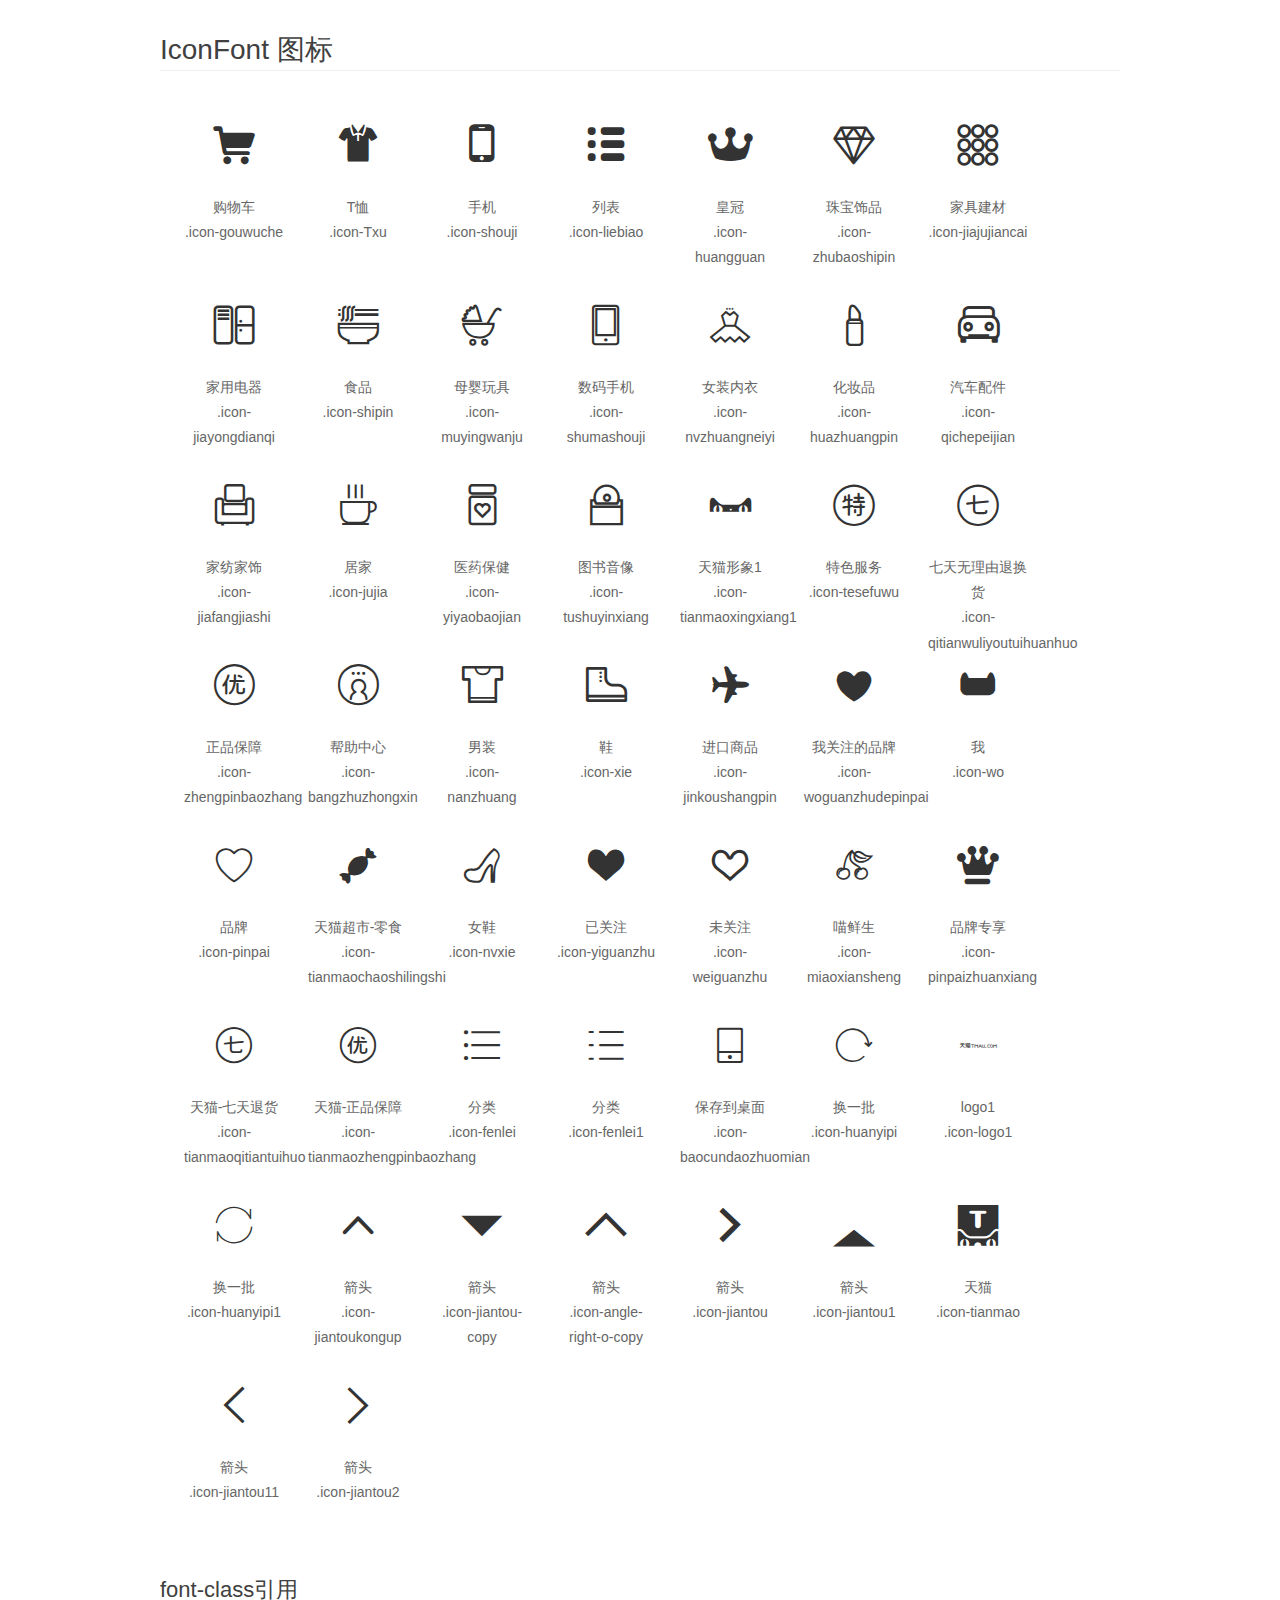
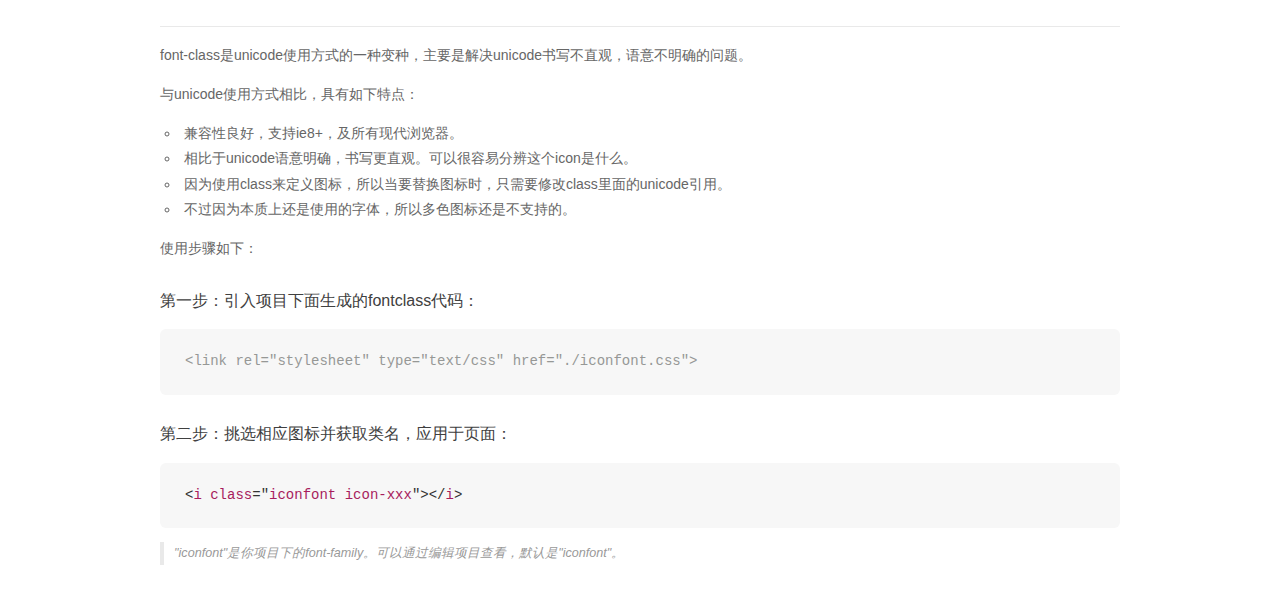
<file: iconfont/demo_fontclass.html>
<!DOCTYPE html>
<html>
<head>
    <meta charset="utf-8"/>
    <title>IconFont</title>
    <link rel="stylesheet" href="demo.css">
    <link rel="stylesheet" href="iconfont.css">
</head>
<body>
    <div class="main markdown">
        <h1>IconFont 图标</h1>
        <ul class="icon_lists clear">
            
                <li>
                <i class="icon iconfont icon-gouwuche"></i>
                    <div class="name">购物车</div>
                    <div class="fontclass">.icon-gouwuche</div>
                </li>
            
                <li>
                <i class="icon iconfont icon-Txu"></i>
                    <div class="name">T恤</div>
                    <div class="fontclass">.icon-Txu</div>
                </li>
            
                <li>
                <i class="icon iconfont icon-shouji"></i>
                    <div class="name">手机</div>
                    <div class="fontclass">.icon-shouji</div>
                </li>
            
                <li>
                <i class="icon iconfont icon-liebiao"></i>
                    <div class="name">列表</div>
                    <div class="fontclass">.icon-liebiao</div>
                </li>
            
                <li>
                <i class="icon iconfont icon-huangguan"></i>
                    <div class="name">皇冠</div>
                    <div class="fontclass">.icon-huangguan</div>
                </li>
            
                <li>
                <i class="icon iconfont icon-zhubaoshipin"></i>
                    <div class="name">珠宝饰品</div>
                    <div class="fontclass">.icon-zhubaoshipin</div>
                </li>
            
                <li>
                <i class="icon iconfont icon-jiajujiancai"></i>
                    <div class="name">家具建材</div>
                    <div class="fontclass">.icon-jiajujiancai</div>
                </li>
            
                <li>
                <i class="icon iconfont icon-jiayongdianqi"></i>
                    <div class="name">家用电器</div>
                    <div class="fontclass">.icon-jiayongdianqi</div>
                </li>
            
                <li>
                <i class="icon iconfont icon-shipin"></i>
                    <div class="name">食品</div>
                    <div class="fontclass">.icon-shipin</div>
                </li>
            
                <li>
                <i class="icon iconfont icon-muyingwanju"></i>
                    <div class="name">母婴玩具</div>
                    <div class="fontclass">.icon-muyingwanju</div>
                </li>
            
                <li>
                <i class="icon iconfont icon-shumashouji"></i>
                    <div class="name">数码手机</div>
                    <div class="fontclass">.icon-shumashouji</div>
                </li>
            
                <li>
                <i class="icon iconfont icon-nvzhuangneiyi"></i>
                    <div class="name">女装内衣</div>
                    <div class="fontclass">.icon-nvzhuangneiyi</div>
                </li>
            
                <li>
                <i class="icon iconfont icon-huazhuangpin"></i>
                    <div class="name">化妆品</div>
                    <div class="fontclass">.icon-huazhuangpin</div>
                </li>
            
                <li>
                <i class="icon iconfont icon-qichepeijian"></i>
                    <div class="name">汽车配件</div>
                    <div class="fontclass">.icon-qichepeijian</div>
                </li>
            
                <li>
                <i class="icon iconfont icon-jiafangjiashi"></i>
                    <div class="name">家纺家饰</div>
                    <div class="fontclass">.icon-jiafangjiashi</div>
                </li>
            
                <li>
                <i class="icon iconfont icon-jujia"></i>
                    <div class="name">居家</div>
                    <div class="fontclass">.icon-jujia</div>
                </li>
            
                <li>
                <i class="icon iconfont icon-yiyaobaojian"></i>
                    <div class="name">医药保健</div>
                    <div class="fontclass">.icon-yiyaobaojian</div>
                </li>
            
                <li>
                <i class="icon iconfont icon-tushuyinxiang"></i>
                    <div class="name">图书音像</div>
                    <div class="fontclass">.icon-tushuyinxiang</div>
                </li>
            
                <li>
                <i class="icon iconfont icon-tianmaoxingxiang1"></i>
                    <div class="name">天猫形象1</div>
                    <div class="fontclass">.icon-tianmaoxingxiang1</div>
                </li>
            
                <li>
                <i class="icon iconfont icon-tesefuwu"></i>
                    <div class="name">特色服务</div>
                    <div class="fontclass">.icon-tesefuwu</div>
                </li>
            
                <li>
                <i class="icon iconfont icon-qitianwuliyoutuihuanhuo"></i>
                    <div class="name">七天无理由退换货</div>
                    <div class="fontclass">.icon-qitianwuliyoutuihuanhuo</div>
                </li>
            
                <li>
                <i class="icon iconfont icon-zhengpinbaozhang"></i>
                    <div class="name">正品保障</div>
                    <div class="fontclass">.icon-zhengpinbaozhang</div>
                </li>
            
                <li>
                <i class="icon iconfont icon-bangzhuzhongxin"></i>
                    <div class="name">帮助中心</div>
                    <div class="fontclass">.icon-bangzhuzhongxin</div>
                </li>
            
                <li>
                <i class="icon iconfont icon-nanzhuang"></i>
                    <div class="name">男装</div>
                    <div class="fontclass">.icon-nanzhuang</div>
                </li>
            
                <li>
                <i class="icon iconfont icon-xie"></i>
                    <div class="name">鞋</div>
                    <div class="fontclass">.icon-xie</div>
                </li>
            
                <li>
                <i class="icon iconfont icon-jinkoushangpin"></i>
                    <div class="name">进口商品</div>
                    <div class="fontclass">.icon-jinkoushangpin</div>
                </li>
            
                <li>
                <i class="icon iconfont icon-woguanzhudepinpai"></i>
                    <div class="name">我关注的品牌</div>
                    <div class="fontclass">.icon-woguanzhudepinpai</div>
                </li>
            
                <li>
                <i class="icon iconfont icon-wo"></i>
                    <div class="name">我</div>
                    <div class="fontclass">.icon-wo</div>
                </li>
            
                <li>
                <i class="icon iconfont icon-pinpai"></i>
                    <div class="name">品牌</div>
                    <div class="fontclass">.icon-pinpai</div>
                </li>
            
                <li>
                <i class="icon iconfont icon-tianmaochaoshilingshi"></i>
                    <div class="name">天猫超市-零食</div>
                    <div class="fontclass">.icon-tianmaochaoshilingshi</div>
                </li>
            
                <li>
                <i class="icon iconfont icon-nvxie"></i>
                    <div class="name">女鞋</div>
                    <div class="fontclass">.icon-nvxie</div>
                </li>
            
                <li>
                <i class="icon iconfont icon-yiguanzhu"></i>
                    <div class="name">已关注</div>
                    <div class="fontclass">.icon-yiguanzhu</div>
                </li>
            
                <li>
                <i class="icon iconfont icon-weiguanzhu"></i>
                    <div class="name">未关注</div>
                    <div class="fontclass">.icon-weiguanzhu</div>
                </li>
            
                <li>
                <i class="icon iconfont icon-miaoxiansheng"></i>
                    <div class="name">喵鲜生</div>
                    <div class="fontclass">.icon-miaoxiansheng</div>
                </li>
            
                <li>
                <i class="icon iconfont icon-pinpaizhuanxiang"></i>
                    <div class="name">品牌专享</div>
                    <div class="fontclass">.icon-pinpaizhuanxiang</div>
                </li>
            
                <li>
                <i class="icon iconfont icon-tianmaoqitiantuihuo"></i>
                    <div class="name">天猫-七天退货</div>
                    <div class="fontclass">.icon-tianmaoqitiantuihuo</div>
                </li>
            
                <li>
                <i class="icon iconfont icon-tianmaozhengpinbaozhang"></i>
                    <div class="name">天猫-正品保障</div>
                    <div class="fontclass">.icon-tianmaozhengpinbaozhang</div>
                </li>
            
                <li>
                <i class="icon iconfont icon-fenlei"></i>
                    <div class="name">分类</div>
                    <div class="fontclass">.icon-fenlei</div>
                </li>
            
                <li>
                <i class="icon iconfont icon-fenlei1"></i>
                    <div class="name">分类</div>
                    <div class="fontclass">.icon-fenlei1</div>
                </li>
            
                <li>
                <i class="icon iconfont icon-baocundaozhuomian"></i>
                    <div class="name">保存到桌面</div>
                    <div class="fontclass">.icon-baocundaozhuomian</div>
                </li>
            
                <li>
                <i class="icon iconfont icon-huanyipi"></i>
                    <div class="name">换一批</div>
                    <div class="fontclass">.icon-huanyipi</div>
                </li>
            
                <li>
                <i class="icon iconfont icon-logo1"></i>
                    <div class="name">logo1</div>
                    <div class="fontclass">.icon-logo1</div>
                </li>
            
                <li>
                <i class="icon iconfont icon-huanyipi1"></i>
                    <div class="name">换一批</div>
                    <div class="fontclass">.icon-huanyipi1</div>
                </li>
            
                <li>
                <i class="icon iconfont icon-jiantoukongup"></i>
                    <div class="name">箭头</div>
                    <div class="fontclass">.icon-jiantoukongup</div>
                </li>
            
                <li>
                <i class="icon iconfont icon-jiantou-copy"></i>
                    <div class="name">箭头</div>
                    <div class="fontclass">.icon-jiantou-copy</div>
                </li>
            
                <li>
                <i class="icon iconfont icon-angle-right-o-copy"></i>
                    <div class="name">箭头</div>
                    <div class="fontclass">.icon-angle-right-o-copy</div>
                </li>
            
                <li>
                <i class="icon iconfont icon-jiantou"></i>
                    <div class="name">箭头</div>
                    <div class="fontclass">.icon-jiantou</div>
                </li>
            
                <li>
                <i class="icon iconfont icon-jiantou1"></i>
                    <div class="name">箭头</div>
                    <div class="fontclass">.icon-jiantou1</div>
                </li>
            
                <li>
                <i class="icon iconfont icon-tianmao"></i>
                    <div class="name">天猫</div>
                    <div class="fontclass">.icon-tianmao</div>
                </li>
            
                <li>
                <i class="icon iconfont icon-jiantou11"></i>
                    <div class="name">箭头</div>
                    <div class="fontclass">.icon-jiantou11</div>
                </li>
            
                <li>
                <i class="icon iconfont icon-jiantou2"></i>
                    <div class="name">箭头</div>
                    <div class="fontclass">.icon-jiantou2</div>
                </li>
            
        </ul>

        <h2 id="font-class-">font-class引用</h2>
        <hr>

        <p>font-class是unicode使用方式的一种变种，主要是解决unicode书写不直观，语意不明确的问题。</p>
        <p>与unicode使用方式相比，具有如下特点：</p>
        <ul>
        <li>兼容性良好，支持ie8+，及所有现代浏览器。</li>
        <li>相比于unicode语意明确，书写更直观。可以很容易分辨这个icon是什么。</li>
        <li>因为使用class来定义图标，所以当要替换图标时，只需要修改class里面的unicode引用。</li>
        <li>不过因为本质上还是使用的字体，所以多色图标还是不支持的。</li>
        </ul>
        <p>使用步骤如下：</p>
        <h3 id="-fontclass-">第一步：引入项目下面生成的fontclass代码：</h3>


        <pre><code class="lang-js hljs javascript"><span class="hljs-comment">&lt;link rel="stylesheet" type="text/css" href="./iconfont.css"&gt;</span></code></pre>
        <h3 id="-">第二步：挑选相应图标并获取类名，应用于页面：</h3>
        <pre><code class="lang-css hljs">&lt;<span class="hljs-selector-tag">i</span> <span class="hljs-selector-tag">class</span>="<span class="hljs-selector-tag">iconfont</span> <span class="hljs-selector-tag">icon-xxx</span>"&gt;&lt;/<span class="hljs-selector-tag">i</span>&gt;</code></pre>
        <blockquote>
        <p>"iconfont"是你项目下的font-family。可以通过编辑项目查看，默认是"iconfont"。</p>
        </blockquote>
    </div>
</body>
</html>
</file>
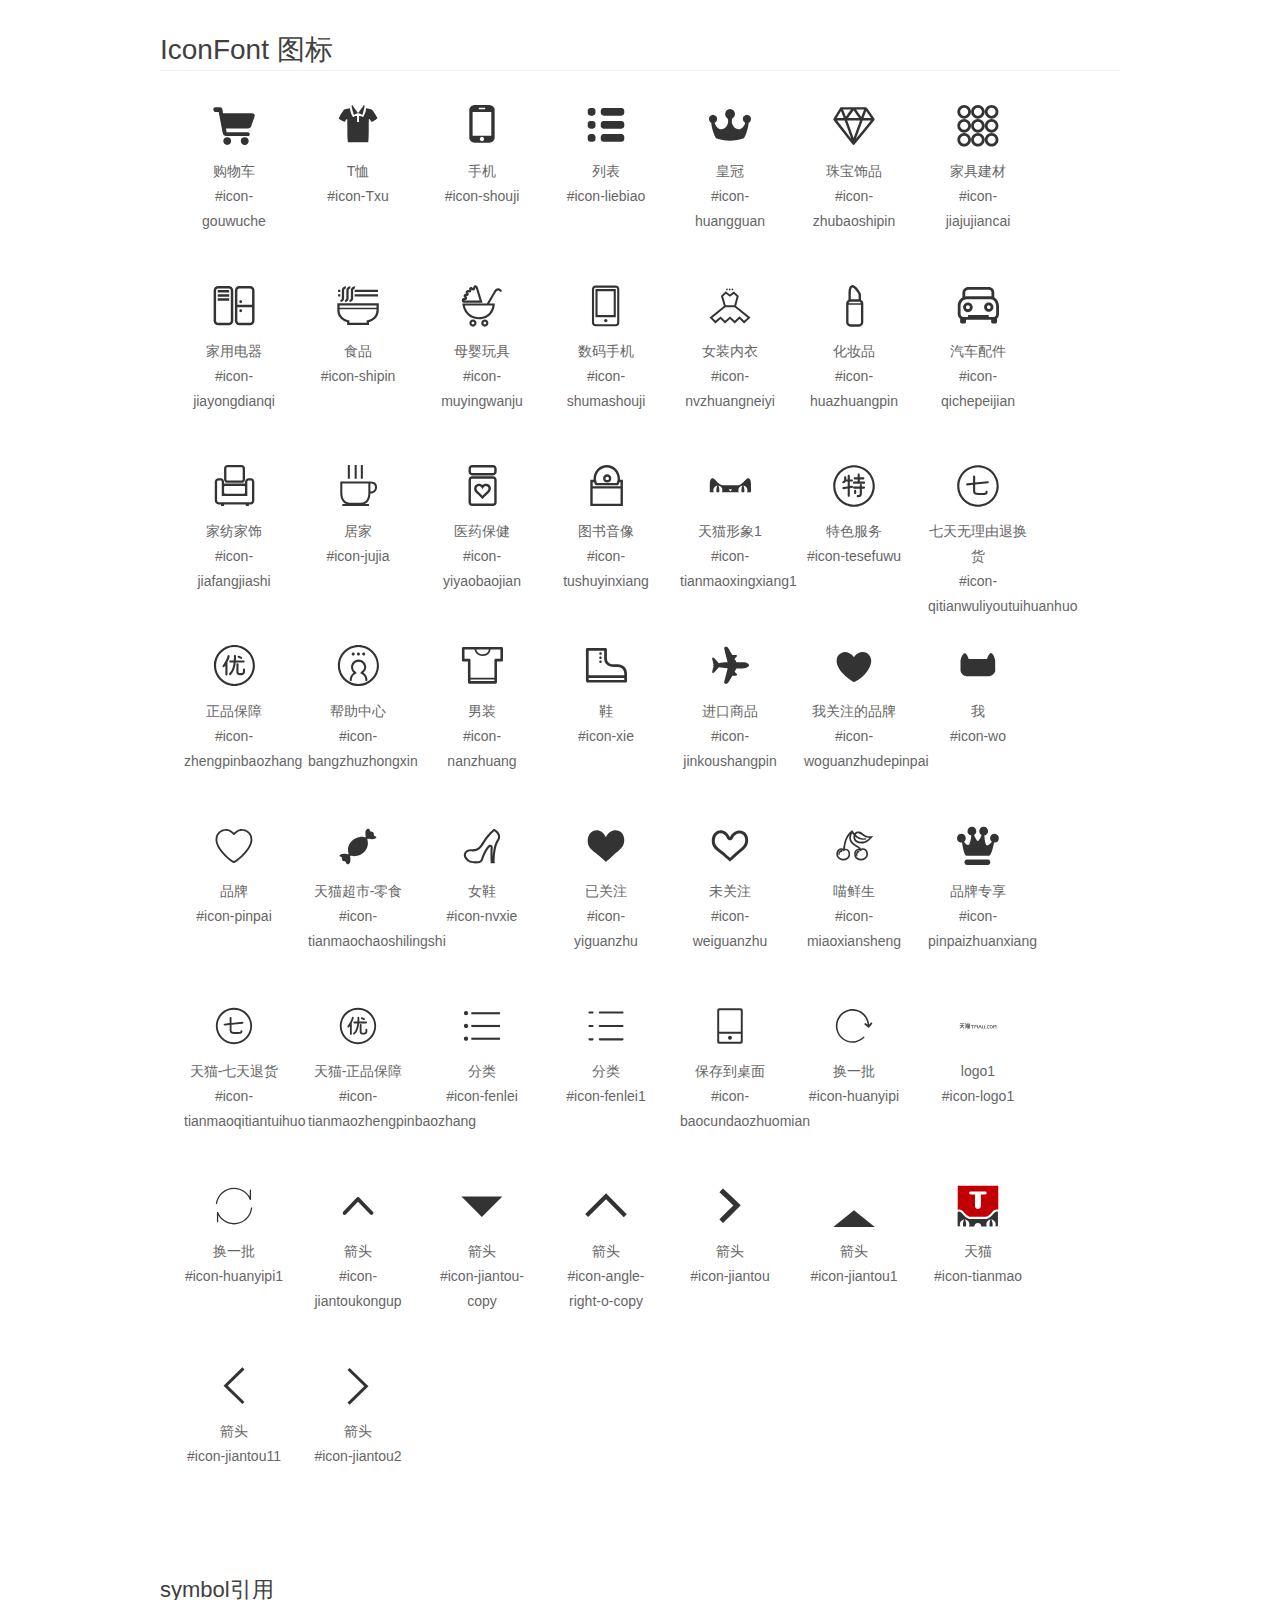
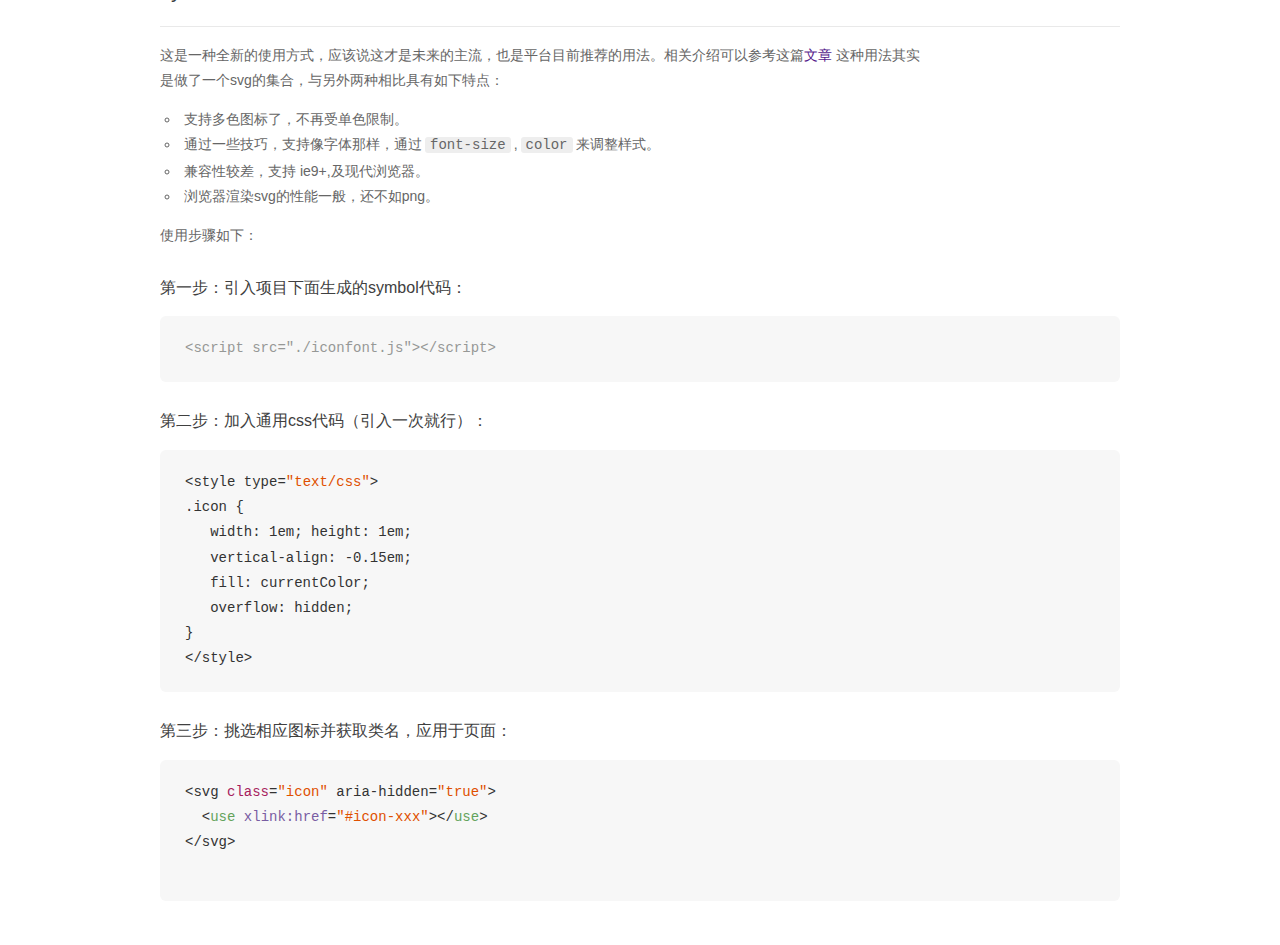
<file: iconfont/demo_symbol.html>
<!DOCTYPE html>
<html>
<head>
    <meta charset="utf-8"/>
    <title>IconFont</title>
    <link rel="stylesheet" href="demo.css">
    <script src="iconfont.js"></script>

    <style type="text/css">
        .icon {
          /* 通过设置 font-size 来改变图标大小 */
          width: 1em; height: 1em;
          /* 图标和文字相邻时，垂直对齐 */
          vertical-align: -0.15em;
          /* 通过设置 color 来改变 SVG 的颜色/fill */
          fill: currentColor;
          /* path 和 stroke 溢出 viewBox 部分在 IE 下会显示
             normalize.css 中也包含这行 */
          overflow: hidden;
        }

    </style>
</head>
<body>
    <div class="main markdown">
        <h1>IconFont 图标</h1>
        <ul class="icon_lists clear">
            
                <li>
                    <svg class="icon" aria-hidden="true">
                        <use xlink:href="#icon-gouwuche"></use>
                    </svg>
                    <div class="name">购物车</div>
                    <div class="fontclass">#icon-gouwuche</div>
                </li>
            
                <li>
                    <svg class="icon" aria-hidden="true">
                        <use xlink:href="#icon-Txu"></use>
                    </svg>
                    <div class="name">T恤</div>
                    <div class="fontclass">#icon-Txu</div>
                </li>
            
                <li>
                    <svg class="icon" aria-hidden="true">
                        <use xlink:href="#icon-shouji"></use>
                    </svg>
                    <div class="name">手机</div>
                    <div class="fontclass">#icon-shouji</div>
                </li>
            
                <li>
                    <svg class="icon" aria-hidden="true">
                        <use xlink:href="#icon-liebiao"></use>
                    </svg>
                    <div class="name">列表</div>
                    <div class="fontclass">#icon-liebiao</div>
                </li>
            
                <li>
                    <svg class="icon" aria-hidden="true">
                        <use xlink:href="#icon-huangguan"></use>
                    </svg>
                    <div class="name">皇冠</div>
                    <div class="fontclass">#icon-huangguan</div>
                </li>
            
                <li>
                    <svg class="icon" aria-hidden="true">
                        <use xlink:href="#icon-zhubaoshipin"></use>
                    </svg>
                    <div class="name">珠宝饰品</div>
                    <div class="fontclass">#icon-zhubaoshipin</div>
                </li>
            
                <li>
                    <svg class="icon" aria-hidden="true">
                        <use xlink:href="#icon-jiajujiancai"></use>
                    </svg>
                    <div class="name">家具建材</div>
                    <div class="fontclass">#icon-jiajujiancai</div>
                </li>
            
                <li>
                    <svg class="icon" aria-hidden="true">
                        <use xlink:href="#icon-jiayongdianqi"></use>
                    </svg>
                    <div class="name">家用电器</div>
                    <div class="fontclass">#icon-jiayongdianqi</div>
                </li>
            
                <li>
                    <svg class="icon" aria-hidden="true">
                        <use xlink:href="#icon-shipin"></use>
                    </svg>
                    <div class="name">食品</div>
                    <div class="fontclass">#icon-shipin</div>
                </li>
            
                <li>
                    <svg class="icon" aria-hidden="true">
                        <use xlink:href="#icon-muyingwanju"></use>
                    </svg>
                    <div class="name">母婴玩具</div>
                    <div class="fontclass">#icon-muyingwanju</div>
                </li>
            
                <li>
                    <svg class="icon" aria-hidden="true">
                        <use xlink:href="#icon-shumashouji"></use>
                    </svg>
                    <div class="name">数码手机</div>
                    <div class="fontclass">#icon-shumashouji</div>
                </li>
            
                <li>
                    <svg class="icon" aria-hidden="true">
                        <use xlink:href="#icon-nvzhuangneiyi"></use>
                    </svg>
                    <div class="name">女装内衣</div>
                    <div class="fontclass">#icon-nvzhuangneiyi</div>
                </li>
            
                <li>
                    <svg class="icon" aria-hidden="true">
                        <use xlink:href="#icon-huazhuangpin"></use>
                    </svg>
                    <div class="name">化妆品</div>
                    <div class="fontclass">#icon-huazhuangpin</div>
                </li>
            
                <li>
                    <svg class="icon" aria-hidden="true">
                        <use xlink:href="#icon-qichepeijian"></use>
                    </svg>
                    <div class="name">汽车配件</div>
                    <div class="fontclass">#icon-qichepeijian</div>
                </li>
            
                <li>
                    <svg class="icon" aria-hidden="true">
                        <use xlink:href="#icon-jiafangjiashi"></use>
                    </svg>
                    <div class="name">家纺家饰</div>
                    <div class="fontclass">#icon-jiafangjiashi</div>
                </li>
            
                <li>
                    <svg class="icon" aria-hidden="true">
                        <use xlink:href="#icon-jujia"></use>
                    </svg>
                    <div class="name">居家</div>
                    <div class="fontclass">#icon-jujia</div>
                </li>
            
                <li>
                    <svg class="icon" aria-hidden="true">
                        <use xlink:href="#icon-yiyaobaojian"></use>
                    </svg>
                    <div class="name">医药保健</div>
                    <div class="fontclass">#icon-yiyaobaojian</div>
                </li>
            
                <li>
                    <svg class="icon" aria-hidden="true">
                        <use xlink:href="#icon-tushuyinxiang"></use>
                    </svg>
                    <div class="name">图书音像</div>
                    <div class="fontclass">#icon-tushuyinxiang</div>
                </li>
            
                <li>
                    <svg class="icon" aria-hidden="true">
                        <use xlink:href="#icon-tianmaoxingxiang1"></use>
                    </svg>
                    <div class="name">天猫形象1</div>
                    <div class="fontclass">#icon-tianmaoxingxiang1</div>
                </li>
            
                <li>
                    <svg class="icon" aria-hidden="true">
                        <use xlink:href="#icon-tesefuwu"></use>
                    </svg>
                    <div class="name">特色服务</div>
                    <div class="fontclass">#icon-tesefuwu</div>
                </li>
            
                <li>
                    <svg class="icon" aria-hidden="true">
                        <use xlink:href="#icon-qitianwuliyoutuihuanhuo"></use>
                    </svg>
                    <div class="name">七天无理由退换货</div>
                    <div class="fontclass">#icon-qitianwuliyoutuihuanhuo</div>
                </li>
            
                <li>
                    <svg class="icon" aria-hidden="true">
                        <use xlink:href="#icon-zhengpinbaozhang"></use>
                    </svg>
                    <div class="name">正品保障</div>
                    <div class="fontclass">#icon-zhengpinbaozhang</div>
                </li>
            
                <li>
                    <svg class="icon" aria-hidden="true">
                        <use xlink:href="#icon-bangzhuzhongxin"></use>
                    </svg>
                    <div class="name">帮助中心</div>
                    <div class="fontclass">#icon-bangzhuzhongxin</div>
                </li>
            
                <li>
                    <svg class="icon" aria-hidden="true">
                        <use xlink:href="#icon-nanzhuang"></use>
                    </svg>
                    <div class="name">男装</div>
                    <div class="fontclass">#icon-nanzhuang</div>
                </li>
            
                <li>
                    <svg class="icon" aria-hidden="true">
                        <use xlink:href="#icon-xie"></use>
                    </svg>
                    <div class="name">鞋</div>
                    <div class="fontclass">#icon-xie</div>
                </li>
            
                <li>
                    <svg class="icon" aria-hidden="true">
                        <use xlink:href="#icon-jinkoushangpin"></use>
                    </svg>
                    <div class="name">进口商品</div>
                    <div class="fontclass">#icon-jinkoushangpin</div>
                </li>
            
                <li>
                    <svg class="icon" aria-hidden="true">
                        <use xlink:href="#icon-woguanzhudepinpai"></use>
                    </svg>
                    <div class="name">我关注的品牌</div>
                    <div class="fontclass">#icon-woguanzhudepinpai</div>
                </li>
            
                <li>
                    <svg class="icon" aria-hidden="true">
                        <use xlink:href="#icon-wo"></use>
                    </svg>
                    <div class="name">我</div>
                    <div class="fontclass">#icon-wo</div>
                </li>
            
                <li>
                    <svg class="icon" aria-hidden="true">
                        <use xlink:href="#icon-pinpai"></use>
                    </svg>
                    <div class="name">品牌</div>
                    <div class="fontclass">#icon-pinpai</div>
                </li>
            
                <li>
                    <svg class="icon" aria-hidden="true">
                        <use xlink:href="#icon-tianmaochaoshilingshi"></use>
                    </svg>
                    <div class="name">天猫超市-零食</div>
                    <div class="fontclass">#icon-tianmaochaoshilingshi</div>
                </li>
            
                <li>
                    <svg class="icon" aria-hidden="true">
                        <use xlink:href="#icon-nvxie"></use>
                    </svg>
                    <div class="name">女鞋</div>
                    <div class="fontclass">#icon-nvxie</div>
                </li>
            
                <li>
                    <svg class="icon" aria-hidden="true">
                        <use xlink:href="#icon-yiguanzhu"></use>
                    </svg>
                    <div class="name">已关注</div>
                    <div class="fontclass">#icon-yiguanzhu</div>
                </li>
            
                <li>
                    <svg class="icon" aria-hidden="true">
                        <use xlink:href="#icon-weiguanzhu"></use>
                    </svg>
                    <div class="name">未关注</div>
                    <div class="fontclass">#icon-weiguanzhu</div>
                </li>
            
                <li>
                    <svg class="icon" aria-hidden="true">
                        <use xlink:href="#icon-miaoxiansheng"></use>
                    </svg>
                    <div class="name">喵鲜生</div>
                    <div class="fontclass">#icon-miaoxiansheng</div>
                </li>
            
                <li>
                    <svg class="icon" aria-hidden="true">
                        <use xlink:href="#icon-pinpaizhuanxiang"></use>
                    </svg>
                    <div class="name">品牌专享</div>
                    <div class="fontclass">#icon-pinpaizhuanxiang</div>
                </li>
            
                <li>
                    <svg class="icon" aria-hidden="true">
                        <use xlink:href="#icon-tianmaoqitiantuihuo"></use>
                    </svg>
                    <div class="name">天猫-七天退货</div>
                    <div class="fontclass">#icon-tianmaoqitiantuihuo</div>
                </li>
            
                <li>
                    <svg class="icon" aria-hidden="true">
                        <use xlink:href="#icon-tianmaozhengpinbaozhang"></use>
                    </svg>
                    <div class="name">天猫-正品保障</div>
                    <div class="fontclass">#icon-tianmaozhengpinbaozhang</div>
                </li>
            
                <li>
                    <svg class="icon" aria-hidden="true">
                        <use xlink:href="#icon-fenlei"></use>
                    </svg>
                    <div class="name">分类</div>
                    <div class="fontclass">#icon-fenlei</div>
                </li>
            
                <li>
                    <svg class="icon" aria-hidden="true">
                        <use xlink:href="#icon-fenlei1"></use>
                    </svg>
                    <div class="name">分类</div>
                    <div class="fontclass">#icon-fenlei1</div>
                </li>
            
                <li>
                    <svg class="icon" aria-hidden="true">
                        <use xlink:href="#icon-baocundaozhuomian"></use>
                    </svg>
                    <div class="name">保存到桌面</div>
                    <div class="fontclass">#icon-baocundaozhuomian</div>
                </li>
            
                <li>
                    <svg class="icon" aria-hidden="true">
                        <use xlink:href="#icon-huanyipi"></use>
                    </svg>
                    <div class="name">换一批</div>
                    <div class="fontclass">#icon-huanyipi</div>
                </li>
            
                <li>
                    <svg class="icon" aria-hidden="true">
                        <use xlink:href="#icon-logo1"></use>
                    </svg>
                    <div class="name">logo1</div>
                    <div class="fontclass">#icon-logo1</div>
                </li>
            
                <li>
                    <svg class="icon" aria-hidden="true">
                        <use xlink:href="#icon-huanyipi1"></use>
                    </svg>
                    <div class="name">换一批</div>
                    <div class="fontclass">#icon-huanyipi1</div>
                </li>
            
                <li>
                    <svg class="icon" aria-hidden="true">
                        <use xlink:href="#icon-jiantoukongup"></use>
                    </svg>
                    <div class="name">箭头</div>
                    <div class="fontclass">#icon-jiantoukongup</div>
                </li>
            
                <li>
                    <svg class="icon" aria-hidden="true">
                        <use xlink:href="#icon-jiantou-copy"></use>
                    </svg>
                    <div class="name">箭头</div>
                    <div class="fontclass">#icon-jiantou-copy</div>
                </li>
            
                <li>
                    <svg class="icon" aria-hidden="true">
                        <use xlink:href="#icon-angle-right-o-copy"></use>
                    </svg>
                    <div class="name">箭头</div>
                    <div class="fontclass">#icon-angle-right-o-copy</div>
                </li>
            
                <li>
                    <svg class="icon" aria-hidden="true">
                        <use xlink:href="#icon-jiantou"></use>
                    </svg>
                    <div class="name">箭头</div>
                    <div class="fontclass">#icon-jiantou</div>
                </li>
            
                <li>
                    <svg class="icon" aria-hidden="true">
                        <use xlink:href="#icon-jiantou1"></use>
                    </svg>
                    <div class="name">箭头</div>
                    <div class="fontclass">#icon-jiantou1</div>
                </li>
            
                <li>
                    <svg class="icon" aria-hidden="true">
                        <use xlink:href="#icon-tianmao"></use>
                    </svg>
                    <div class="name">天猫</div>
                    <div class="fontclass">#icon-tianmao</div>
                </li>
            
                <li>
                    <svg class="icon" aria-hidden="true">
                        <use xlink:href="#icon-jiantou11"></use>
                    </svg>
                    <div class="name">箭头</div>
                    <div class="fontclass">#icon-jiantou11</div>
                </li>
            
                <li>
                    <svg class="icon" aria-hidden="true">
                        <use xlink:href="#icon-jiantou2"></use>
                    </svg>
                    <div class="name">箭头</div>
                    <div class="fontclass">#icon-jiantou2</div>
                </li>
            
        </ul>


        <h2 id="symbol-">symbol引用</h2>
        <hr>

        <p>这是一种全新的使用方式，应该说这才是未来的主流，也是平台目前推荐的用法。相关介绍可以参考这篇<a href="">文章</a>
        这种用法其实是做了一个svg的集合，与另外两种相比具有如下特点：</p>
        <ul>
          <li>支持多色图标了，不再受单色限制。</li>
          <li>通过一些技巧，支持像字体那样，通过<code>font-size</code>,<code>color</code>来调整样式。</li>
          <li>兼容性较差，支持 ie9+,及现代浏览器。</li>
          <li>浏览器渲染svg的性能一般，还不如png。</li>
        </ul>
        <p>使用步骤如下：</p>
        <h3 id="-symbol-">第一步：引入项目下面生成的symbol代码：</h3>
        <pre><code class="lang-js hljs javascript"><span class="hljs-comment">&lt;script src="./iconfont.js"&gt;&lt;/script&gt;</span></code></pre>
        <h3 id="-css-">第二步：加入通用css代码（引入一次就行）：</h3>
        <pre><code class="lang-js hljs javascript">&lt;style type=<span class="hljs-string">"text/css"</span>&gt;
.icon {
   width: <span class="hljs-number">1</span>em; height: <span class="hljs-number">1</span>em;
   vertical-align: <span class="hljs-number">-0.15</span>em;
   fill: currentColor;
   overflow: hidden;
}
&lt;<span class="hljs-regexp">/style&gt;</span></code></pre>
        <h3 id="-">第三步：挑选相应图标并获取类名，应用于页面：</h3>
        <pre><code class="lang-js hljs javascript">&lt;svg <span class="hljs-class"><span class="hljs-keyword">class</span></span>=<span class="hljs-string">"icon"</span> aria-hidden=<span class="hljs-string">"true"</span>&gt;<span class="xml"><span class="hljs-tag">
  &lt;<span class="hljs-name">use</span> <span class="hljs-attr">xlink:href</span>=<span class="hljs-string">"#icon-xxx"</span>&gt;</span><span class="hljs-tag">&lt;/<span class="hljs-name">use</span>&gt;</span>
</span>&lt;<span class="hljs-regexp">/svg&gt;
        </span></code></pre>
    </div>
</body>
</html>
</file>
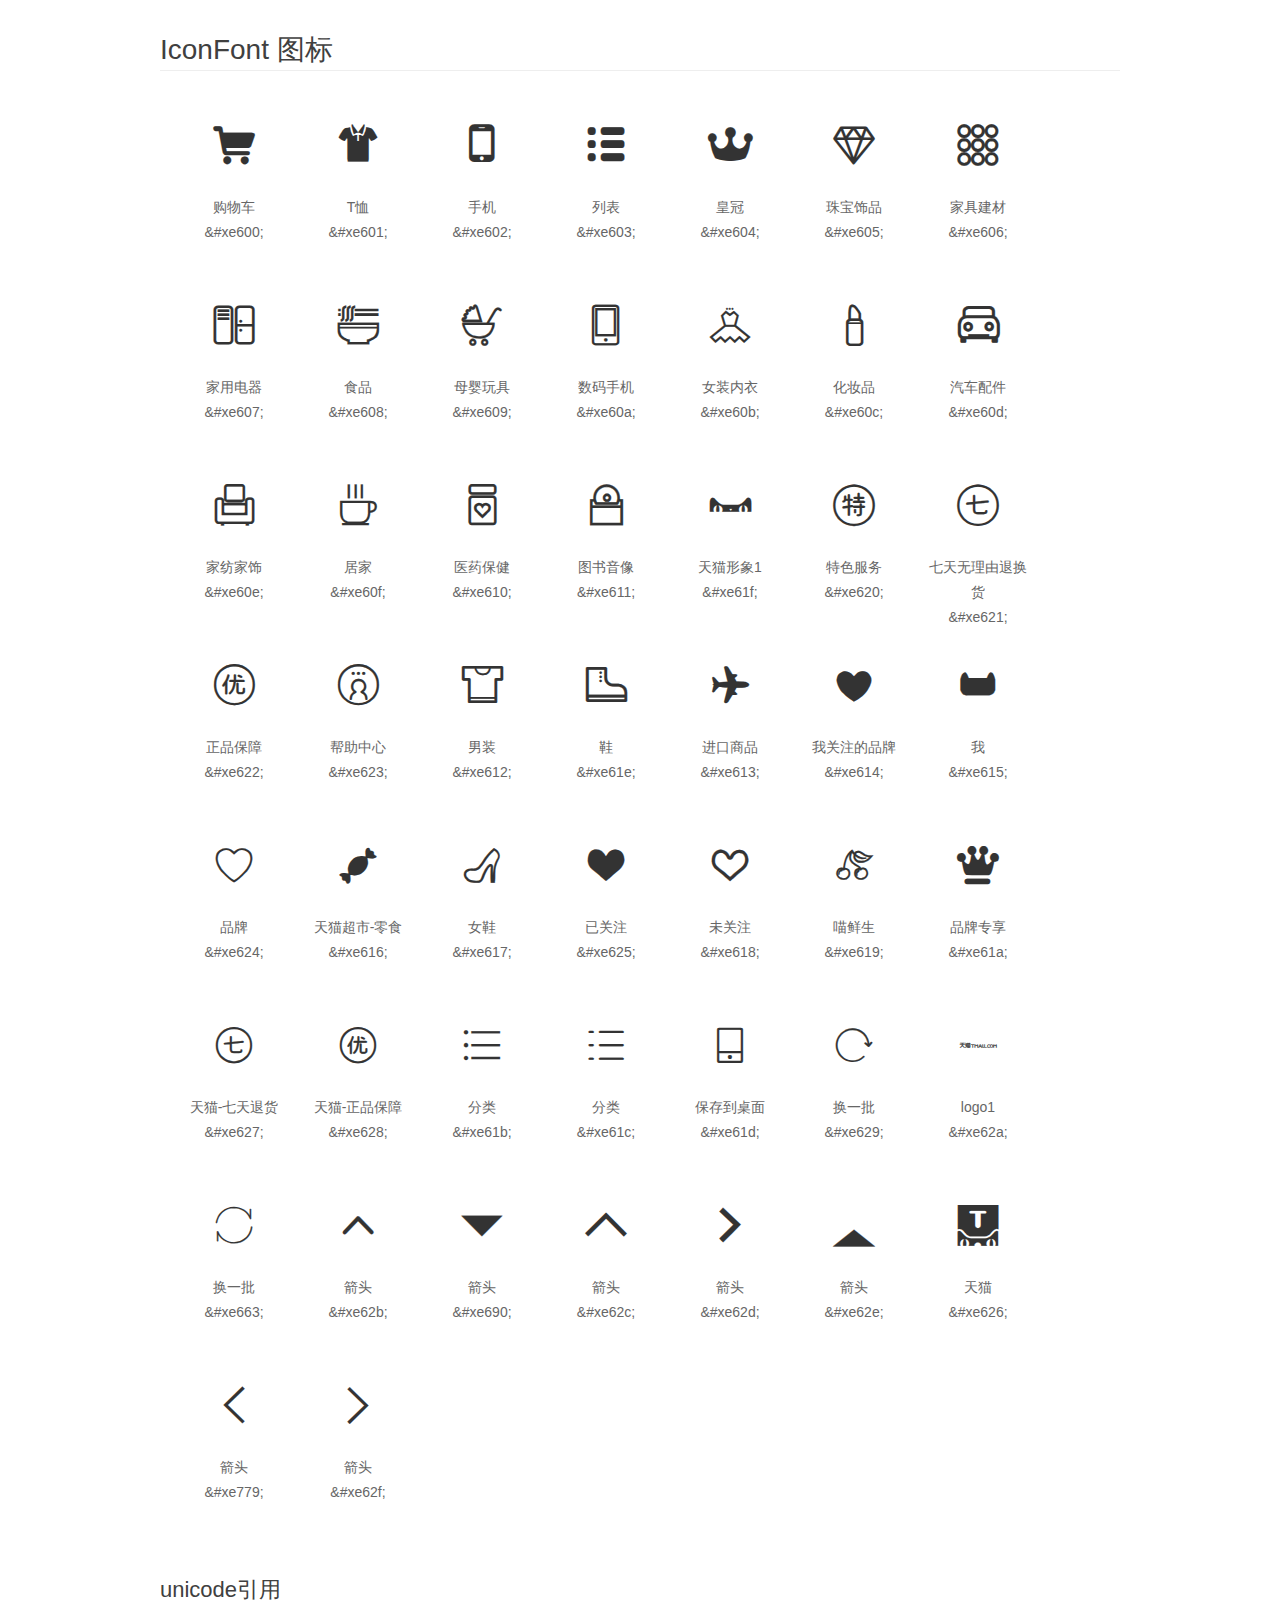
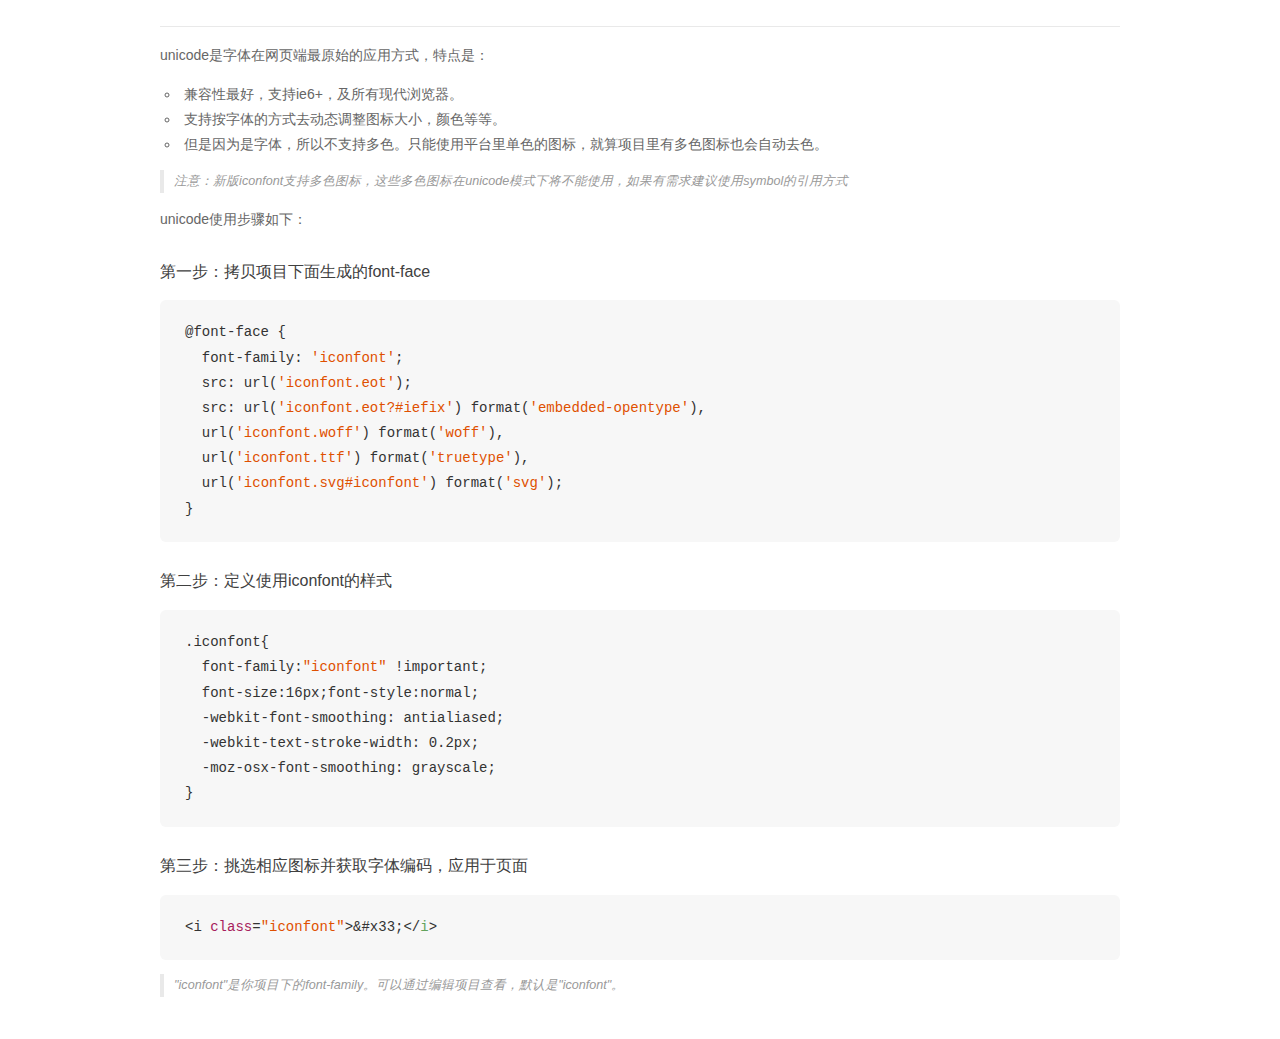
<file: iconfont/demo_unicode.html>
<!DOCTYPE html>
<html>
<head>
    <meta charset="utf-8"/>
    <title>IconFont</title>
    <link rel="stylesheet" href="demo.css">

    <style type="text/css">

        @font-face {font-family: "iconfont";
          src: url('iconfont.eot'); /* IE9*/
          src: url('iconfont.eot#iefix') format('embedded-opentype'), /* IE6-IE8 */
          url('iconfont.woff') format('woff'), /* chrome, firefox */
          url('iconfont.ttf') format('truetype'), /* chrome, firefox, opera, Safari, Android, iOS 4.2+*/
          url('iconfont.svg#iconfont') format('svg'); /* iOS 4.1- */
        }

        .iconfont {
          font-family:"iconfont" !important;
          font-size:16px;
          font-style:normal;
          -webkit-font-smoothing: antialiased;
          -webkit-text-stroke-width: 0.2px;
          -moz-osx-font-smoothing: grayscale;
        }

    </style>
</head>
<body>
    <div class="main markdown">
        <h1>IconFont 图标</h1>
        <ul class="icon_lists clear">
            
                <li>
                <i class="icon iconfont">&#xe600;</i>
                    <div class="name">购物车</div>
                    <div class="code">&amp;#xe600;</div>
                </li>
            
                <li>
                <i class="icon iconfont">&#xe601;</i>
                    <div class="name">T恤</div>
                    <div class="code">&amp;#xe601;</div>
                </li>
            
                <li>
                <i class="icon iconfont">&#xe602;</i>
                    <div class="name">手机</div>
                    <div class="code">&amp;#xe602;</div>
                </li>
            
                <li>
                <i class="icon iconfont">&#xe603;</i>
                    <div class="name">列表</div>
                    <div class="code">&amp;#xe603;</div>
                </li>
            
                <li>
                <i class="icon iconfont">&#xe604;</i>
                    <div class="name">皇冠</div>
                    <div class="code">&amp;#xe604;</div>
                </li>
            
                <li>
                <i class="icon iconfont">&#xe605;</i>
                    <div class="name">珠宝饰品</div>
                    <div class="code">&amp;#xe605;</div>
                </li>
            
                <li>
                <i class="icon iconfont">&#xe606;</i>
                    <div class="name">家具建材</div>
                    <div class="code">&amp;#xe606;</div>
                </li>
            
                <li>
                <i class="icon iconfont">&#xe607;</i>
                    <div class="name">家用电器</div>
                    <div class="code">&amp;#xe607;</div>
                </li>
            
                <li>
                <i class="icon iconfont">&#xe608;</i>
                    <div class="name">食品</div>
                    <div class="code">&amp;#xe608;</div>
                </li>
            
                <li>
                <i class="icon iconfont">&#xe609;</i>
                    <div class="name">母婴玩具</div>
                    <div class="code">&amp;#xe609;</div>
                </li>
            
                <li>
                <i class="icon iconfont">&#xe60a;</i>
                    <div class="name">数码手机</div>
                    <div class="code">&amp;#xe60a;</div>
                </li>
            
                <li>
                <i class="icon iconfont">&#xe60b;</i>
                    <div class="name">女装内衣</div>
                    <div class="code">&amp;#xe60b;</div>
                </li>
            
                <li>
                <i class="icon iconfont">&#xe60c;</i>
                    <div class="name">化妆品</div>
                    <div class="code">&amp;#xe60c;</div>
                </li>
            
                <li>
                <i class="icon iconfont">&#xe60d;</i>
                    <div class="name">汽车配件</div>
                    <div class="code">&amp;#xe60d;</div>
                </li>
            
                <li>
                <i class="icon iconfont">&#xe60e;</i>
                    <div class="name">家纺家饰</div>
                    <div class="code">&amp;#xe60e;</div>
                </li>
            
                <li>
                <i class="icon iconfont">&#xe60f;</i>
                    <div class="name">居家</div>
                    <div class="code">&amp;#xe60f;</div>
                </li>
            
                <li>
                <i class="icon iconfont">&#xe610;</i>
                    <div class="name">医药保健</div>
                    <div class="code">&amp;#xe610;</div>
                </li>
            
                <li>
                <i class="icon iconfont">&#xe611;</i>
                    <div class="name">图书音像</div>
                    <div class="code">&amp;#xe611;</div>
                </li>
            
                <li>
                <i class="icon iconfont">&#xe61f;</i>
                    <div class="name">天猫形象1</div>
                    <div class="code">&amp;#xe61f;</div>
                </li>
            
                <li>
                <i class="icon iconfont">&#xe620;</i>
                    <div class="name">特色服务</div>
                    <div class="code">&amp;#xe620;</div>
                </li>
            
                <li>
                <i class="icon iconfont">&#xe621;</i>
                    <div class="name">七天无理由退换货</div>
                    <div class="code">&amp;#xe621;</div>
                </li>
            
                <li>
                <i class="icon iconfont">&#xe622;</i>
                    <div class="name">正品保障</div>
                    <div class="code">&amp;#xe622;</div>
                </li>
            
                <li>
                <i class="icon iconfont">&#xe623;</i>
                    <div class="name">帮助中心</div>
                    <div class="code">&amp;#xe623;</div>
                </li>
            
                <li>
                <i class="icon iconfont">&#xe612;</i>
                    <div class="name">男装</div>
                    <div class="code">&amp;#xe612;</div>
                </li>
            
                <li>
                <i class="icon iconfont">&#xe61e;</i>
                    <div class="name">鞋</div>
                    <div class="code">&amp;#xe61e;</div>
                </li>
            
                <li>
                <i class="icon iconfont">&#xe613;</i>
                    <div class="name">进口商品</div>
                    <div class="code">&amp;#xe613;</div>
                </li>
            
                <li>
                <i class="icon iconfont">&#xe614;</i>
                    <div class="name">我关注的品牌</div>
                    <div class="code">&amp;#xe614;</div>
                </li>
            
                <li>
                <i class="icon iconfont">&#xe615;</i>
                    <div class="name">我</div>
                    <div class="code">&amp;#xe615;</div>
                </li>
            
                <li>
                <i class="icon iconfont">&#xe624;</i>
                    <div class="name">品牌</div>
                    <div class="code">&amp;#xe624;</div>
                </li>
            
                <li>
                <i class="icon iconfont">&#xe616;</i>
                    <div class="name">天猫超市-零食</div>
                    <div class="code">&amp;#xe616;</div>
                </li>
            
                <li>
                <i class="icon iconfont">&#xe617;</i>
                    <div class="name">女鞋</div>
                    <div class="code">&amp;#xe617;</div>
                </li>
            
                <li>
                <i class="icon iconfont">&#xe625;</i>
                    <div class="name">已关注</div>
                    <div class="code">&amp;#xe625;</div>
                </li>
            
                <li>
                <i class="icon iconfont">&#xe618;</i>
                    <div class="name">未关注</div>
                    <div class="code">&amp;#xe618;</div>
                </li>
            
                <li>
                <i class="icon iconfont">&#xe619;</i>
                    <div class="name">喵鲜生</div>
                    <div class="code">&amp;#xe619;</div>
                </li>
            
                <li>
                <i class="icon iconfont">&#xe61a;</i>
                    <div class="name">品牌专享</div>
                    <div class="code">&amp;#xe61a;</div>
                </li>
            
                <li>
                <i class="icon iconfont">&#xe627;</i>
                    <div class="name">天猫-七天退货</div>
                    <div class="code">&amp;#xe627;</div>
                </li>
            
                <li>
                <i class="icon iconfont">&#xe628;</i>
                    <div class="name">天猫-正品保障</div>
                    <div class="code">&amp;#xe628;</div>
                </li>
            
                <li>
                <i class="icon iconfont">&#xe61b;</i>
                    <div class="name">分类</div>
                    <div class="code">&amp;#xe61b;</div>
                </li>
            
                <li>
                <i class="icon iconfont">&#xe61c;</i>
                    <div class="name">分类</div>
                    <div class="code">&amp;#xe61c;</div>
                </li>
            
                <li>
                <i class="icon iconfont">&#xe61d;</i>
                    <div class="name">保存到桌面</div>
                    <div class="code">&amp;#xe61d;</div>
                </li>
            
                <li>
                <i class="icon iconfont">&#xe629;</i>
                    <div class="name">换一批</div>
                    <div class="code">&amp;#xe629;</div>
                </li>
            
                <li>
                <i class="icon iconfont">&#xe62a;</i>
                    <div class="name">logo1</div>
                    <div class="code">&amp;#xe62a;</div>
                </li>
            
                <li>
                <i class="icon iconfont">&#xe663;</i>
                    <div class="name">换一批</div>
                    <div class="code">&amp;#xe663;</div>
                </li>
            
                <li>
                <i class="icon iconfont">&#xe62b;</i>
                    <div class="name">箭头</div>
                    <div class="code">&amp;#xe62b;</div>
                </li>
            
                <li>
                <i class="icon iconfont">&#xe690;</i>
                    <div class="name">箭头</div>
                    <div class="code">&amp;#xe690;</div>
                </li>
            
                <li>
                <i class="icon iconfont">&#xe62c;</i>
                    <div class="name">箭头</div>
                    <div class="code">&amp;#xe62c;</div>
                </li>
            
                <li>
                <i class="icon iconfont">&#xe62d;</i>
                    <div class="name">箭头</div>
                    <div class="code">&amp;#xe62d;</div>
                </li>
            
                <li>
                <i class="icon iconfont">&#xe62e;</i>
                    <div class="name">箭头</div>
                    <div class="code">&amp;#xe62e;</div>
                </li>
            
                <li>
                <i class="icon iconfont">&#xe626;</i>
                    <div class="name">天猫</div>
                    <div class="code">&amp;#xe626;</div>
                </li>
            
                <li>
                <i class="icon iconfont">&#xe779;</i>
                    <div class="name">箭头</div>
                    <div class="code">&amp;#xe779;</div>
                </li>
            
                <li>
                <i class="icon iconfont">&#xe62f;</i>
                    <div class="name">箭头</div>
                    <div class="code">&amp;#xe62f;</div>
                </li>
            
        </ul>
        <h2 id="unicode-">unicode引用</h2>
        <hr>

        <p>unicode是字体在网页端最原始的应用方式，特点是：</p>
        <ul>
        <li>兼容性最好，支持ie6+，及所有现代浏览器。</li>
        <li>支持按字体的方式去动态调整图标大小，颜色等等。</li>
        <li>但是因为是字体，所以不支持多色。只能使用平台里单色的图标，就算项目里有多色图标也会自动去色。</li>
        </ul>
        <blockquote>
        <p>注意：新版iconfont支持多色图标，这些多色图标在unicode模式下将不能使用，如果有需求建议使用symbol的引用方式</p>
        </blockquote>
        <p>unicode使用步骤如下：</p>
        <h3 id="-font-face">第一步：拷贝项目下面生成的font-face</h3>
        <pre><code class="lang-js hljs javascript">@font-face {
  font-family: <span class="hljs-string">'iconfont'</span>;
  src: url(<span class="hljs-string">'iconfont.eot'</span>);
  src: url(<span class="hljs-string">'iconfont.eot?#iefix'</span>) format(<span class="hljs-string">'embedded-opentype'</span>),
  url(<span class="hljs-string">'iconfont.woff'</span>) format(<span class="hljs-string">'woff'</span>),
  url(<span class="hljs-string">'iconfont.ttf'</span>) format(<span class="hljs-string">'truetype'</span>),
  url(<span class="hljs-string">'iconfont.svg#iconfont'</span>) format(<span class="hljs-string">'svg'</span>);
}
</code></pre>
        <h3 id="-iconfont-">第二步：定义使用iconfont的样式</h3>
        <pre><code class="lang-js hljs javascript">.iconfont{
  font-family:<span class="hljs-string">"iconfont"</span> !important;
  font-size:<span class="hljs-number">16</span>px;font-style:normal;
  -webkit-font-smoothing: antialiased;
  -webkit-text-stroke-width: <span class="hljs-number">0.2</span>px;
  -moz-osx-font-smoothing: grayscale;
}
</code></pre>
        <h3 id="-">第三步：挑选相应图标并获取字体编码，应用于页面</h3>
        <pre><code class="lang-js hljs javascript">&lt;i <span class="hljs-class"><span class="hljs-keyword">class</span></span>=<span class="hljs-string">"iconfont"</span>&gt;&amp;#x33;<span class="xml"><span class="hljs-tag">&lt;/<span class="hljs-name">i</span>&gt;</span></span></code></pre>

        <blockquote>
        <p>"iconfont"是你项目下的font-family。可以通过编辑项目查看，默认是"iconfont"。</p>
        </blockquote>
    </div>


</body>
</html>
</file>
<file: iconfont/iconfont.css>
@font-face {font-family: "iconfont";
  src: url('iconfont.eot?t=1506736006756'); /* IE9*/
  src: url('iconfont.eot?t=1506736006756#iefix') format('embedded-opentype'), /* IE6-IE8 */
  url('[data-uri]') format('woff'),
  url('iconfont.ttf?t=1506736006756') format('truetype'), /* chrome, firefox, opera, Safari, Android, iOS 4.2+*/
  url('iconfont.svg?t=1506736006756#iconfont') format('svg'); /* iOS 4.1- */
}

.iconfont {
  font-family:"iconfont" !important;
  font-size:16px;
  font-style:normal;
  -webkit-font-smoothing: antialiased;
  -moz-osx-font-smoothing: grayscale;
}

.icon-gouwuche:before { content: "\e600"; }

.icon-Txu:before { content: "\e601"; }

.icon-shouji:before { content: "\e602"; }

.icon-liebiao:before { content: "\e603"; }

.icon-huangguan:before { content: "\e604"; }

.icon-zhubaoshipin:before { content: "\e605"; }

.icon-jiajujiancai:before { content: "\e606"; }

.icon-jiayongdianqi:before { content: "\e607"; }

.icon-shipin:before { content: "\e608"; }

.icon-muyingwanju:before { content: "\e609"; }

.icon-shumashouji:before { content: "\e60a"; }

.icon-nvzhuangneiyi:before { content: "\e60b"; }

.icon-huazhuangpin:before { content: "\e60c"; }

.icon-qichepeijian:before { content: "\e60d"; }

.icon-jiafangjiashi:before { content: "\e60e"; }

.icon-jujia:before { content: "\e60f"; }

.icon-yiyaobaojian:before { content: "\e610"; }

.icon-tushuyinxiang:before { content: "\e611"; }

.icon-tianmaoxingxiang1:before { content: "\e61f"; }

.icon-tesefuwu:before { content: "\e620"; }

.icon-qitianwuliyoutuihuanhuo:before { content: "\e621"; }

.icon-zhengpinbaozhang:before { content: "\e622"; }

.icon-bangzhuzhongxin:before { content: "\e623"; }

.icon-nanzhuang:before { content: "\e612"; }

.icon-xie:before { content: "\e61e"; }

.icon-jinkoushangpin:before { content: "\e613"; }

.icon-woguanzhudepinpai:before { content: "\e614"; }

.icon-wo:before { content: "\e615"; }

.icon-pinpai:before { content: "\e624"; }

.icon-tianmaochaoshilingshi:before { content: "\e616"; }

.icon-nvxie:before { content: "\e617"; }

.icon-yiguanzhu:before { content: "\e625"; }

.icon-weiguanzhu:before { content: "\e618"; }

.icon-miaoxiansheng:before { content: "\e619"; }

.icon-pinpaizhuanxiang:before { content: "\e61a"; }

.icon-tianmaoqitiantuihuo:before { content: "\e627"; }

.icon-tianmaozhengpinbaozhang:before { content: "\e628"; }

.icon-fenlei:before { content: "\e61b"; }

.icon-fenlei1:before { content: "\e61c"; }

.icon-baocundaozhuomian:before { content: "\e61d"; }

.icon-huanyipi:before { content: "\e629"; }

.icon-logo1:before { content: "\e62a"; }

.icon-huanyipi1:before { content: "\e663"; }

.icon-jiantoukongup:before { content: "\e62b"; }

.icon-jiantou-copy:before { content: "\e690"; }

.icon-angle-right-o-copy:before { content: "\e62c"; }

.icon-jiantou:before { content: "\e62d"; }

.icon-jiantou1:before { content: "\e62e"; }

.icon-tianmao:before { content: "\e626"; }

.icon-jiantou11:before { content: "\e779"; }

.icon-jiantou2:before { content: "\e62f"; }
</file>
<file: iconfont/demo.css>
*{margin: 0;padding: 0;list-style: none;}
/*
KISSY CSS Reset
理念：1. reset 的目的不是清除浏览器的默认样式，这仅是部分工作。清除和重置是紧密不可分的。
2. reset 的目的不是让默认样式在所有浏览器下一致，而是减少默认样式有可能带来的问题。
3. reset 期望提供一套普适通用的基础样式。但没有银弹，推荐根据具体需求，裁剪和修改后再使用。
特色：1. 适应中文；2. 基于最新主流浏览器。
维护：玉伯<lifesinger@gmail.com>, 正淳<ragecarrier@gmail.com>
 */

/** 清除内外边距 **/
body, h1, h2, h3, h4, h5, h6, hr, p, blockquote, /* structural elements 结构元素 */
dl, dt, dd, ul, ol, li, /* list elements 列表元素 */
pre, /* text formatting elements 文本格式元素 */
form, fieldset, legend, button, input, textarea, /* form elements 表单元素 */
th, td /* table elements 表格元素 */ {
  margin: 0;
  padding: 0;
}

/** 设置默认字体 **/
body,
button, input, select, textarea /* for ie */ {
  font: 12px/1.5 tahoma, arial, \5b8b\4f53, sans-serif;
}
h1, h2, h3, h4, h5, h6 { font-size: 100%; }
address, cite, dfn, em, var { font-style: normal; } /* 将斜体扶正 */
code, kbd, pre, samp { font-family: courier new, courier, monospace; } /* 统一等宽字体 */
small { font-size: 12px; } /* 小于 12px 的中文很难阅读，让 small 正常化 */

/** 重置列表元素 **/
ul, ol { list-style: none; }

/** 重置文本格式元素 **/
a { text-decoration: none; }
a:hover { text-decoration: underline; }


/** 重置表单元素 **/
legend { color: #000; } /* for ie6 */
fieldset, img { border: 0; } /* img 搭车：让链接里的 img 无边框 */
button, input, select, textarea { font-size: 100%; } /* 使得表单元素在 ie 下能继承字体大小 */
/* 注：optgroup 无法扶正 */

/** 重置表格元素 **/
table { border-collapse: collapse; border-spacing: 0; }

/* 清除浮动 */
.ks-clear:after, .clear:after {
  content: '\20';
  display: block;
  height: 0;
  clear: both;
}
.ks-clear, .clear {
  *zoom: 1;
}

.main {
  padding: 30px 100px;
width: 960px;
margin: 0 auto;
}
.main h1{font-size:36px; color:#333; text-align:left;margin-bottom:30px; border-bottom: 1px solid #eee;}

.helps{margin-top:40px;}
.helps pre{
  padding:20px;
  margin:10px 0;
  border:solid 1px #e7e1cd;
  background-color: #fffdef;
  overflow: auto;
}

.icon_lists{
  width: 100% !important;

}

.icon_lists li{
  float:left;
  width: 100px;
  height:180px;
  text-align: center;
  list-style: none !important;
}
.icon_lists .icon{
  font-size: 42px;
  line-height: 100px;
  margin: 10px 0;
  color:#333;
  -webkit-transition: font-size 0.25s ease-out 0s;
  -moz-transition: font-size 0.25s ease-out 0s;
  transition: font-size 0.25s ease-out 0s;

}
.icon_lists .icon:hover{
  font-size: 100px;
}



.markdown {
  color: #666;
  font-size: 14px;
  line-height: 1.8;
}

.highlight {
  line-height: 1.5;
}

.markdown img {
  vertical-align: middle;
  max-width: 100%;
}

.markdown h1 {
  color: #404040;
  font-weight: 500;
  line-height: 40px;
  margin-bottom: 24px;
}

.markdown h2,
.markdown h3,
.markdown h4,
.markdown h5,
.markdown h6 {
  color: #404040;
  margin: 1.6em 0 0.6em 0;
  font-weight: 500;
  clear: both;
}

.markdown h1 {
  font-size: 28px;
}

.markdown h2 {
  font-size: 22px;
}

.markdown h3 {
  font-size: 16px;
}

.markdown h4 {
  font-size: 14px;
}

.markdown h5 {
  font-size: 12px;
}

.markdown h6 {
  font-size: 12px;
}

.markdown hr {
  height: 1px;
  border: 0;
  background: #e9e9e9;
  margin: 16px 0;
  clear: both;
}

.markdown p,
.markdown pre {
  margin: 1em 0;
}

.markdown > p,
.markdown > blockquote,
.markdown > .highlight,
.markdown > ol,
.markdown > ul {
  width: 80%;
}

.markdown ul > li {
  list-style: circle;
}

.markdown > ul li,
.markdown blockquote ul > li {
  margin-left: 20px;
  padding-left: 4px;
}

.markdown > ul li p,
.markdown > ol li p {
  margin: 0.6em 0;
}

.markdown ol > li {
  list-style: decimal;
}

.markdown > ol li,
.markdown blockquote ol > li {
  margin-left: 20px;
  padding-left: 4px;
}

.markdown code {
  margin: 0 3px;
  padding: 0 5px;
  background: #eee;
  border-radius: 3px;
}

.markdown pre {
  border-radius: 6px;
  background: #f7f7f7;
  padding: 20px;
}

.markdown pre code {
  border: none;
  background: #f7f7f7;
  margin: 0;
}

.markdown strong,
.markdown b {
  font-weight: 600;
}

.markdown > table {
  border-collapse: collapse;
  border-spacing: 0px;
  empty-cells: show;
  border: 1px solid #e9e9e9;
  width: 95%;
  margin-bottom: 24px;
}

.markdown > table th {
  white-space: nowrap;
  color: #333;
  font-weight: 600;

}

.markdown > table th,
.markdown > table td {
  border: 1px solid #e9e9e9;
  padding: 8px 16px;
  text-align: left;
}

.markdown > table th {
  background: #F7F7F7;
}

.markdown blockquote {
  font-size: 90%;
  color: #999;
  border-left: 4px solid #e9e9e9;
  padding-left: 0.8em;
  margin: 1em 0;
  font-style: italic;
}

.markdown blockquote p {
  margin: 0;
}

.markdown .anchor {
  opacity: 0;
  transition: opacity 0.3s ease;
  margin-left: 8px;
}

.markdown .waiting {
  color: #ccc;
}

.markdown h1:hover .anchor,
.markdown h2:hover .anchor,
.markdown h3:hover .anchor,
.markdown h4:hover .anchor,
.markdown h5:hover .anchor,
.markdown h6:hover .anchor {
  opacity: 1;
  display: inline-block;
}

.markdown > br,
.markdown > p > br {
  clear: both;
}


.hljs {
  display: block;
  background: white;
  padding: 0.5em;
  color: #333333;
  overflow-x: auto;
}

.hljs-comment,
.hljs-meta {
  color: #969896;
}

.hljs-string,
.hljs-variable,
.hljs-template-variable,
.hljs-strong,
.hljs-emphasis,
.hljs-quote {
  color: #df5000;
}

.hljs-keyword,
.hljs-selector-tag,
.hljs-type {
  color: #a71d5d;
}

.hljs-literal,
.hljs-symbol,
.hljs-bullet,
.hljs-attribute {
  color: #0086b3;
}

.hljs-section,
.hljs-name {
  color: #63a35c;
}

.hljs-tag {
  color: #333333;
}

.hljs-title,
.hljs-attr,
.hljs-selector-id,
.hljs-selector-class,
.hljs-selector-attr,
.hljs-selector-pseudo {
  color: #795da3;
}

.hljs-addition {
  color: #55a532;
  background-color: #eaffea;
}

.hljs-deletion {
  color: #bd2c00;
  background-color: #ffecec;
}

.hljs-link {
  text-decoration: underline;
}

pre{
  background: #fff;
}
</file>
